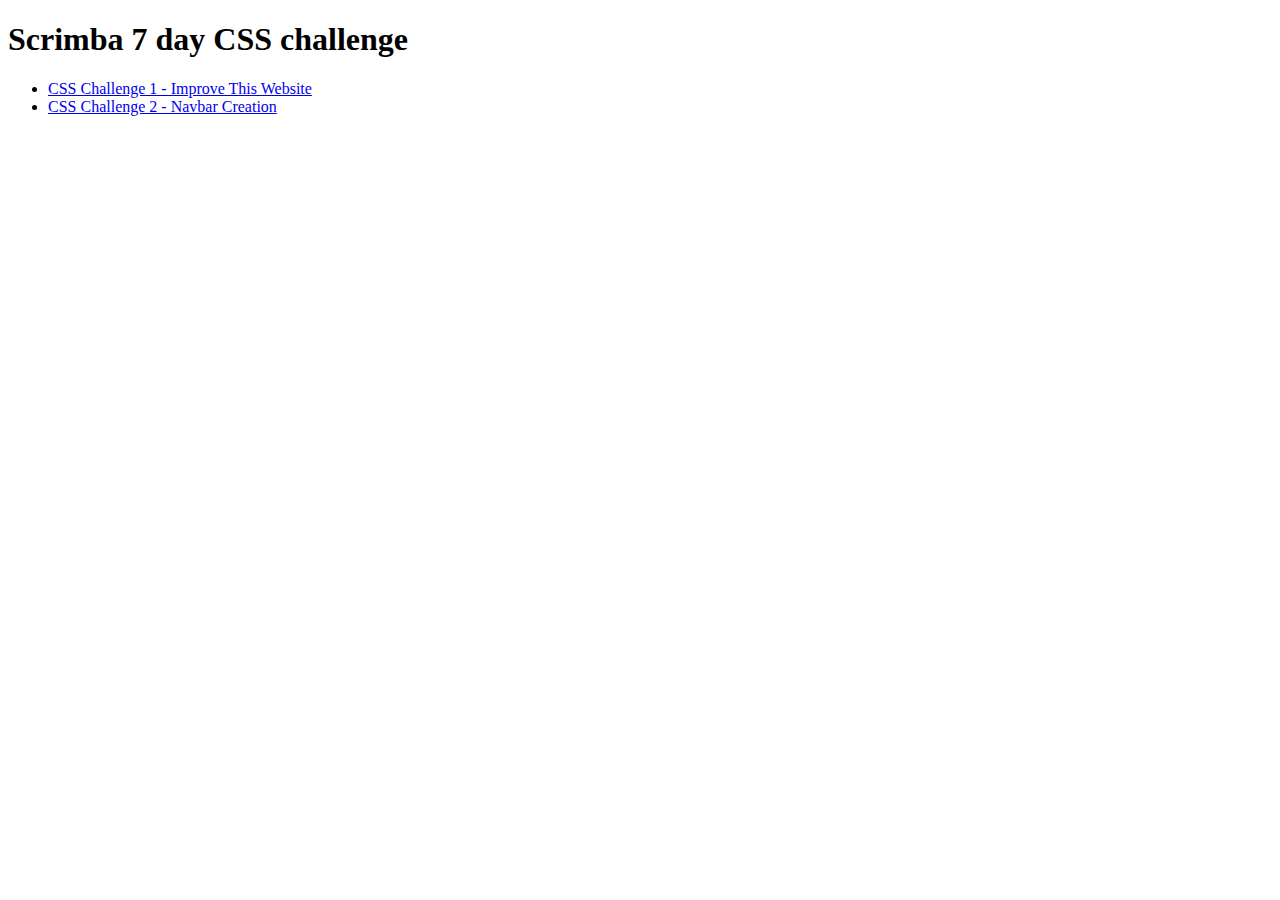
<file: index.html>
<!DOCTYPE html>
<html lang="en">
  <head>
    <meta charset="UTF-8" />
    <meta name="viewport" content="width=device-width, initial-scale=1.0" />
    <title>7 day CSS challenge</title>
  </head>
  <body>
    <h1>Scrimba 7 day CSS challenge</h1>
    <ul>
      <li>
        <a href="challenge-01/index.html" target="_blank"
          >CSS Challenge 1 - Improve This Website</a
        >
      </li>
      <li>
        <a href="challenge-02/index.html" target="_blank"
          >CSS Challenge 2 - Navbar Creation</a
        >
      </li>
    </ul>
  </body>
</html>
</file>
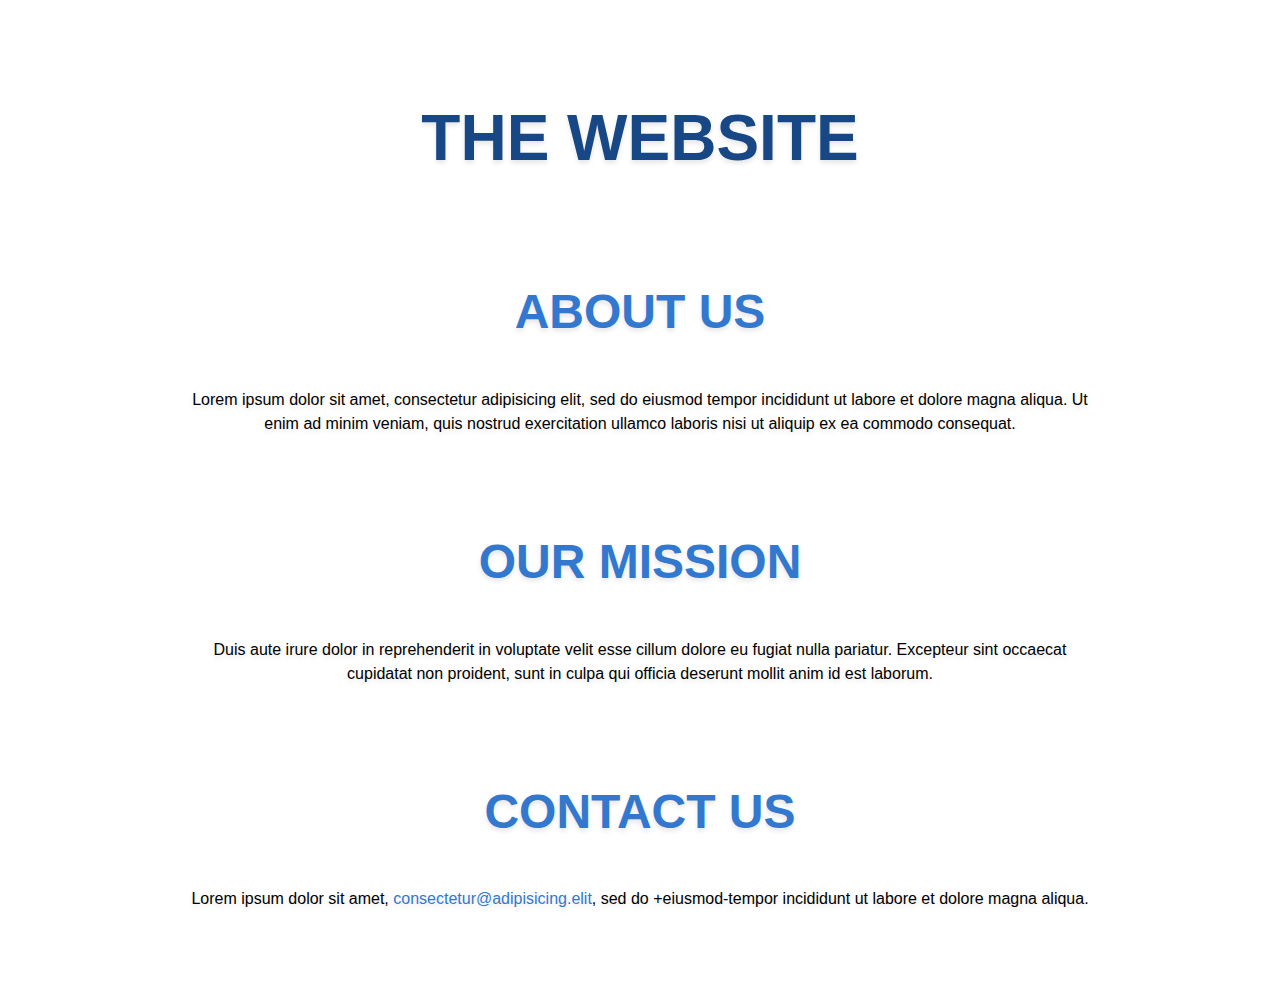
<file: challenge-01/index.html>
<!DOCTYPE html>
<html lang="en">
  <head>
    <meta charset="UTF-8" />
    <meta name="viewport" content="width=device-width, initial-scale=1.0" />
    <!-- Link to Google Font -->
    <link
      href="https://fonts.googleapis.com/css2?family=Roboto+Condensed:wght@400;700&display=swap"
      rel="stylesheet"
    />
    <!-- Link to CSS stylesheet -->
    <link rel="stylesheet" type="text/css" href="assets/index.css" />
    <title>CSS Challenge 1 - Improve This Website</title>
  </head>
  <body>
    <article class="title-container container section">
      <h1 class="title">The Website</h1>
    </article>
    <article class="about-us-container container section">
      <h2 class="about-us-title section-title">About Us</h2>
      <p class="about-us-text section-text">
        Lorem ipsum dolor sit amet, consectetur adipisicing elit, sed do eiusmod
        tempor incididunt ut labore et dolore magna aliqua. Ut enim ad minim
        veniam, quis nostrud exercitation ullamco laboris nisi ut aliquip ex ea
        commodo consequat.
      </p>
    </article>
    <article class="our-mission-container container section">
      <h2 class="our-mission-title section-title">Our Mission</h2>
      <p class="our-mission-text section-text">
        Duis aute irure dolor in reprehenderit in voluptate velit esse cillum
        dolore eu fugiat nulla pariatur. Excepteur sint occaecat cupidatat non
        proident, sunt in culpa qui officia deserunt mollit anim id est laborum.
      </p>
    </article>
    <article class="contact-us-container container section">
      <h2 class="contact-us-title section-title">Contact Us</h2>
      <p class="contact-us-text section-text">
        Lorem ipsum dolor sit amet,
        <a
          class="contact-us-link"
          title="Email consectetur@adipisicing.elit"
          href="mailto:consectetur@adipisicing.elit"
          >consectetur@adipisicing.elit</a
        >, sed do +eiusmod-tempor incididunt ut labore et dolore magna aliqua.
      </p>
    </article>
  </body>
</html>
</file>
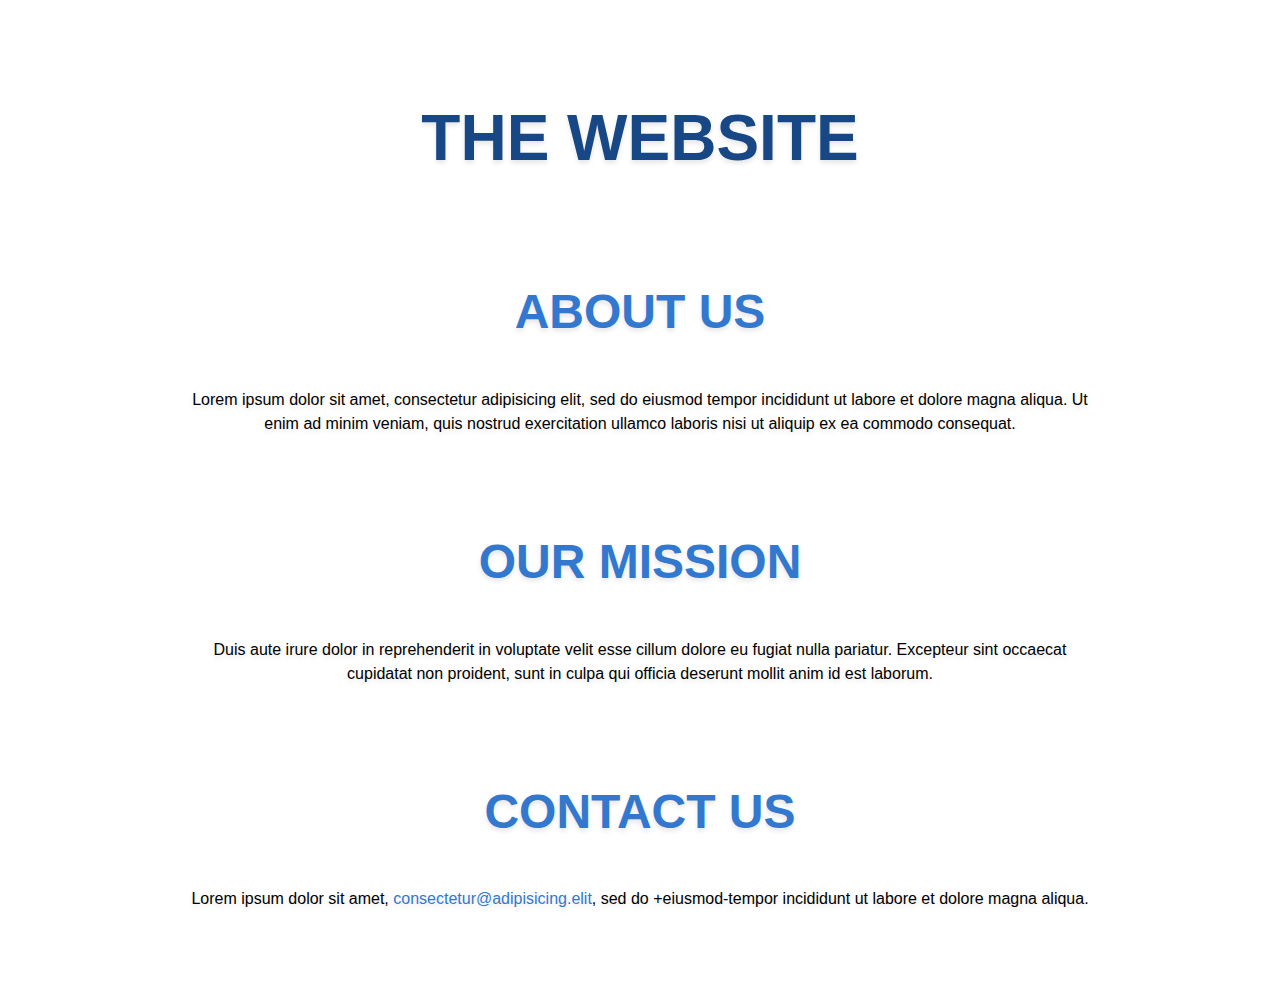
<file: day-01/index.html>
<!DOCTYPE html>
<html lang="en">
  <head>
    <meta charset="UTF-8" />
    <meta name="viewport" content="width=device-width, initial-scale=1.0" />
    <link
      href="https://fonts.googleapis.com/css2?family=Roboto+Condensed:wght@400;700&display=swap"
      rel="stylesheet"
    />
    <link rel="stylesheet" type="text/css" href="assets/index.css" />
    <title>CSS Challenge 1 - Improve This Website</title>
  </head>
  <body>
    <article class="title-container container section">
      <h1 class="title">The Website</h1>
    </article>
    <article class="about-us-container container section">
      <h2 class="about-us-title section-title">About Us</h2>
      <p class="about-us-text section-text">
        Lorem ipsum dolor sit amet, consectetur adipisicing elit, sed do eiusmod
        tempor incididunt ut labore et dolore magna aliqua. Ut enim ad minim
        veniam, quis nostrud exercitation ullamco laboris nisi ut aliquip ex ea
        commodo consequat.
      </p>
    </article>
    <article class="our-mission-container container section">
      <h2 class="our-mission-title section-title">Our Mission</h2>
      <p class="our-mission-text section-text">
        Duis aute irure dolor in reprehenderit in voluptate velit esse cillum
        dolore eu fugiat nulla pariatur. Excepteur sint occaecat cupidatat non
        proident, sunt in culpa qui officia deserunt mollit anim id est laborum.
      </p>
    </article>
    <article class="contact-us-container container section">
      <h2 class="contact-us-title section-title">Contact Us</h2>
      <p class="contact-us-text section-text">
        Lorem ipsum dolor sit amet,
        <a
          class="contact-us-link"
          title="Email consectetur@adipisicing.elit"
          href="mailto:consectetur@adipisicing.elit"
          >consectetur@adipisicing.elit</a
        >, sed do +eiusmod-tempor incididunt ut labore et dolore magna aliqua.
      </p>
    </article>
  </body>
</html>
</file>
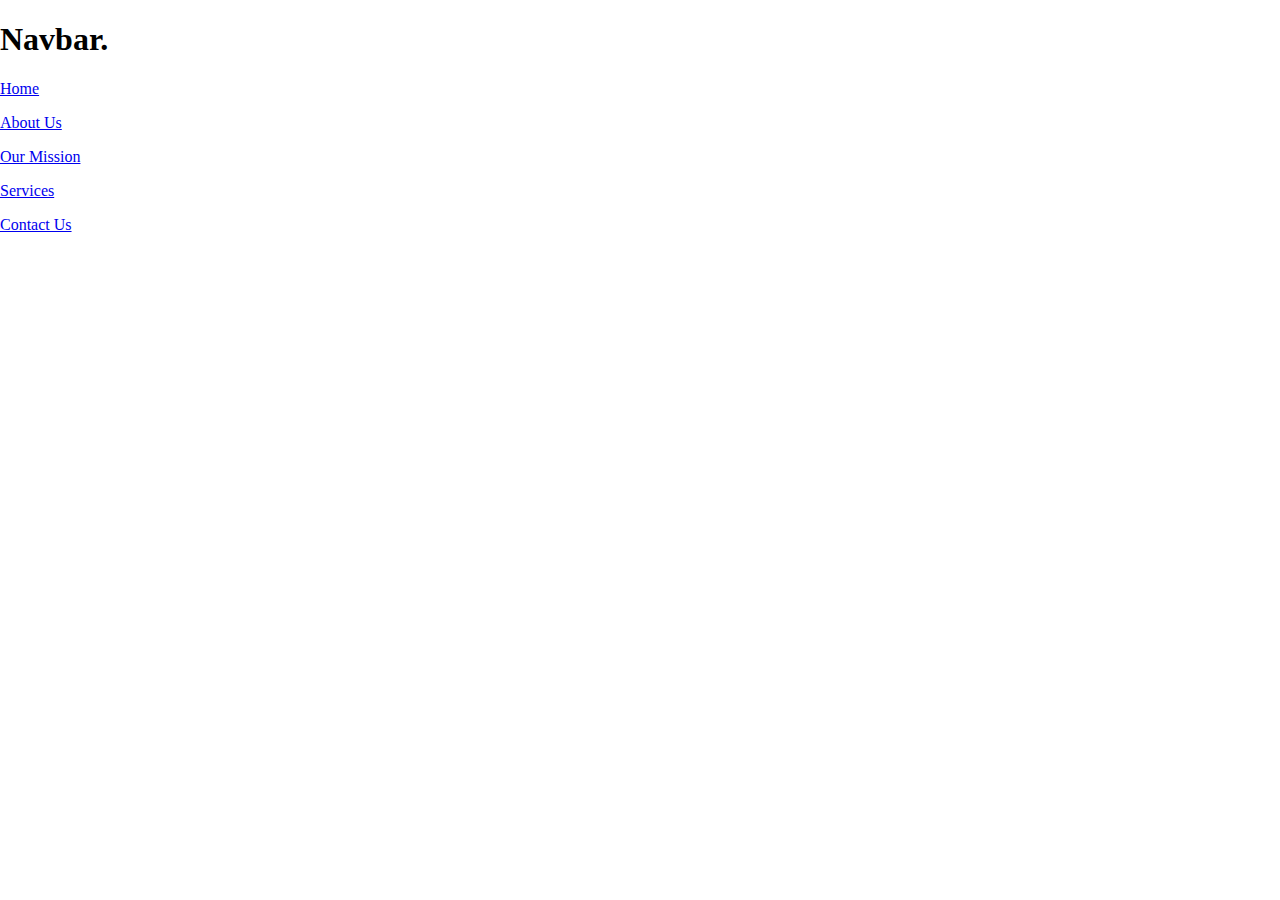
<file: day-02/index.html>
<!DOCTYPE html>
<html lang="en">
  <head>
    <meta charset="UTF-8" />
    <meta name="viewport" content="width=device-width, initial-scale=1.0" />
    <title>CSS Challenge 2 - Navbar Creation</title>
    <link rel="stylesheet" href="assets/css/style.css" />
  </head>
  <body>
    <div class="navbar">
      <div class="title-container">
        <h1 class="title">Navbar.</h1>
      </div>
      <div class="menu">
        <p><a href="#" class="menu-item">Home</a></p>
        <p><a href="#" class="menu-item">About Us</a></p>
        <p><a href="#" class="menu-item">Our Mission</a></p>
        <p><a href="#" class="menu-item">Services</a></p>
        <p><a href="#" class="menu-item">Contact Us</a></p>
      </div>
    </div>
  </body>
</html>
</file>
<file: challenge-01/assets/index.css>
/* Objectives for day 1 challenge
[X] You have to center all the text on the page
[X] Set the font to Roboto
[X] Capitalize all the titles
[X] Give the main title a font size of 4rem and the section titles a size of 3rem
[X] Give all the sections an overall margin of 10% of the height of the page.
[X] The section titles must have a color of #3278cf.
[X] The main title must have a color of #174885.*/

/* 1. Base Styles */
html {
  font-family: "Roboto", sans-serif;
  font-size: 16px;
  -moz-osx-font-smoothing: grayscale;
  -webkit-font-smoothing: antialiased;
  line-height: 1.5;
  min-height: 100vh;
  min-width: 300px;
  overflow-x: hidden;
  text-align: center;
  text-shadow: 0 3px 5px rgba(0, 0, 0, 0.1);
}

body {
  margin: 0;
  padding: 0;
}

/* 2. Shared Styles */
.title,
.section-title {
  font-weight: 700;
  text-transform: uppercase;
}

.section-title,
.contact-us-link {
  color: #3278cf;
}

/* 3. Specific Styles */

.container {
  margin: 10vh auto;
  max-width: 900px;
}

.title {
  color: #174885;
  font-size: 4rem;
}

.section-title {
  font-size: 3rem;
}

.contact-us-link {
  text-decoration: none;
}

.contact-us-link:hover {
  text-decoration: underline;
}

.contact-us-link:active {
  color: #174885;
}

/* 4. Responsiveness */
@media screen and (max-width: 799px) {
  .section {
    padding: 0 1rem;
  }

  .title {
    font-size: 3rem;
  }

  .section-title {
    font-size: 2rem;
  }
}
</file>
<file: day-01/assets/index.css>
/* Objectives for day 1 challenge
[X] You have to center all the text on the page
[X] Set the font to Roboto
[X] Capitalize all the titles
[X] Give the main title a font size of 4rem and the section titles a size of 3rem
[X] Give all the sections an overall margin of 10% of the height of the page.
[X] The section titles must have a color of #3278cf.
[X] The main title must have a color of #174885.*/

/* 1. Base Styles */
html {
  font-family: "Roboto", sans-serif;
  font-size: 16px;
  -moz-osx-font-smoothing: grayscale;
  -webkit-font-smoothing: antialiased;
  line-height: 1.5;
  min-height: 100vh;
  min-width: 300px;
  overflow-x: hidden;
  text-align: center;
  text-shadow: 0 3px 5px rgba(0, 0, 0, 0.1);
}

body {
  margin: 0;
  padding: 0;
}

/* 2. Shared Styles */
.title,
.section-title {
  font-weight: 700;
  text-transform: uppercase;
}

.section-title,
.contact-us-link {
  color: #3278cf;
}

/* 3. Specific Styles */

.container {
  margin: 10vh auto;
  max-width: 900px;
}

.title {
  color: #174885;
  font-size: 4rem;
}

.section-title {
  font-size: 3rem;
}

.contact-us-link {
  text-decoration: none;
}

.contact-us-link:hover {
  text-decoration: underline;
}

.contact-us-link:active {
  color: #174885;
}

/* 4. Responsiveness */
@media screen and (max-width: 799px) {
  .section {
    padding: 0 1rem;
  }

  .title {
    font-size: 3rem;
  }

  .section-title {
    font-size: 2rem;
  }
}
</file>
<file: day-02/assets/css/style.css>
/* DON'T TOUCH THIS! */
html,
body {
  margin: 0;
  padding: 0;
}
/* DON'T TOUCH THIS! */

/* Your goal is to turn basic HTML into a responsive, functional navbar, which includes both arranging the items and styling them. The navbar must stretch across the whole page & have a background color set. The items must be arranged horizontally & be placed below the title, which is centered in the middle of the navbar. Good luck! */
</file>
